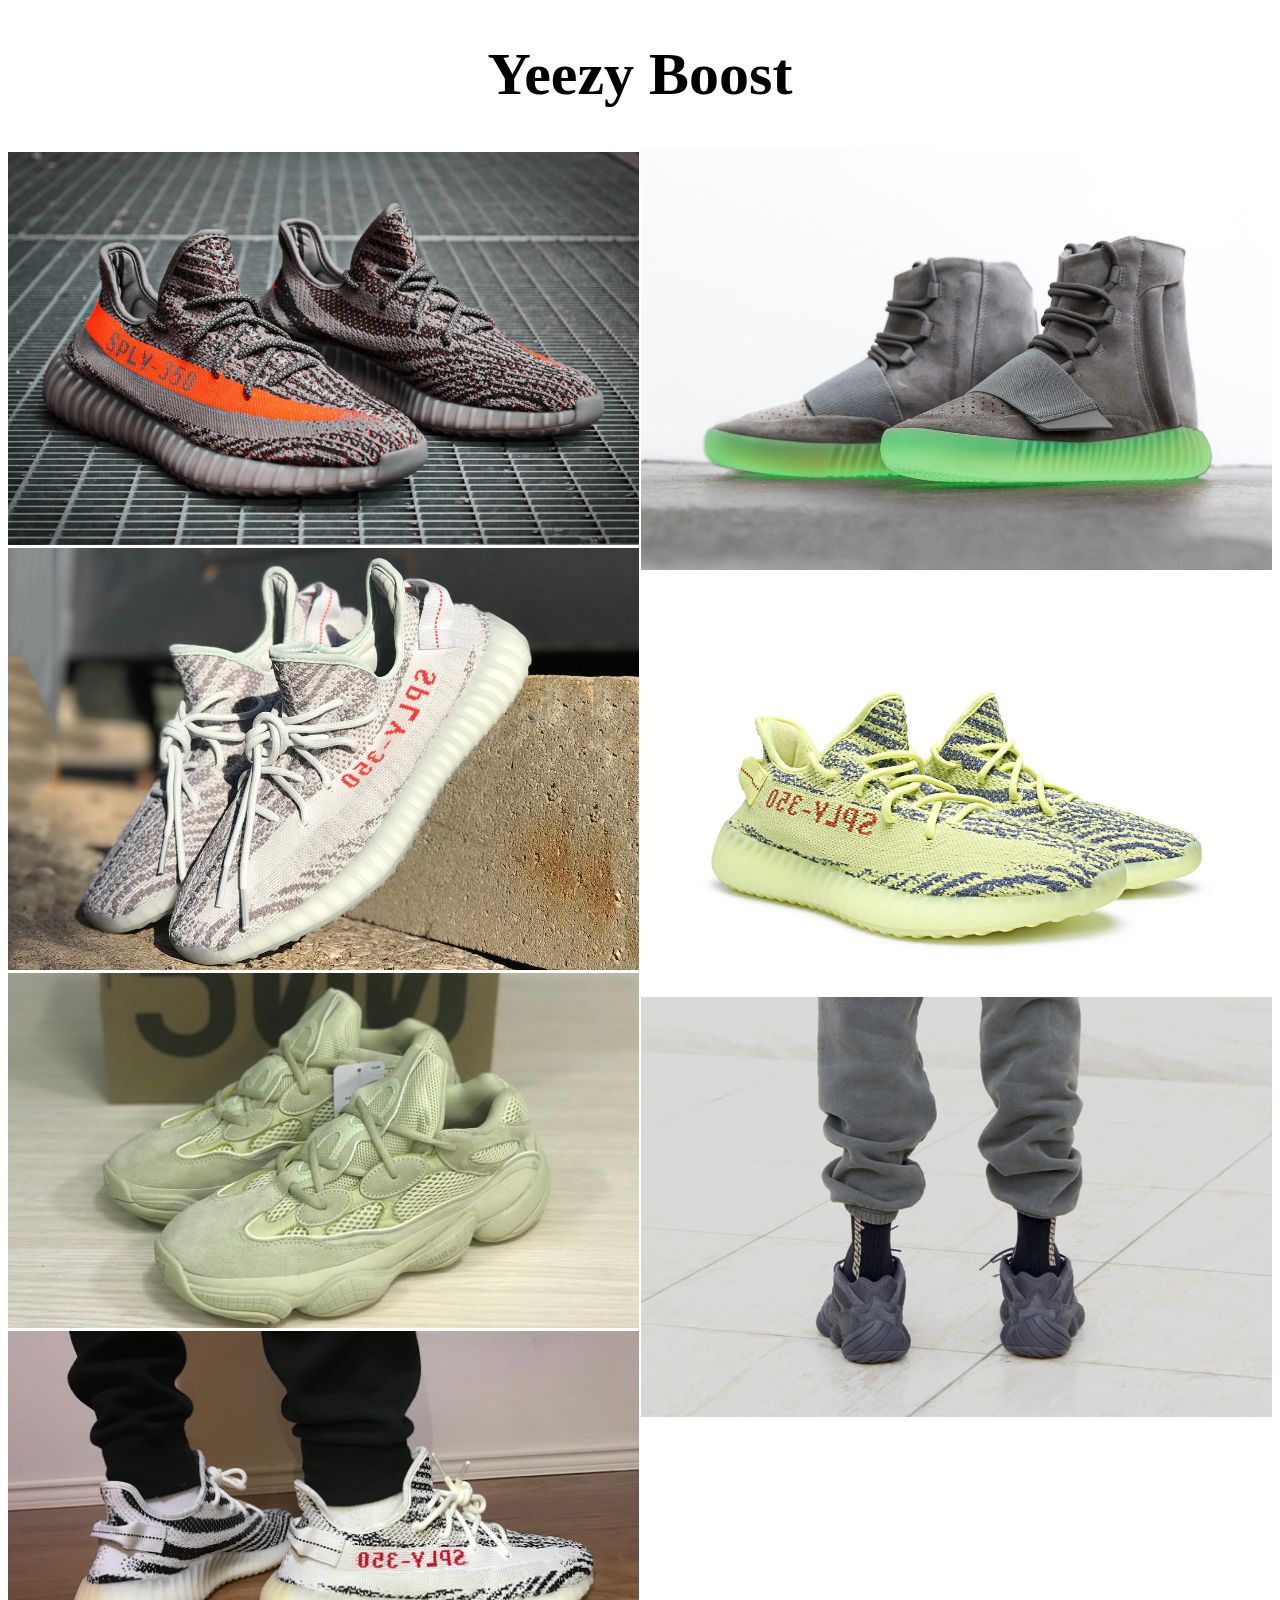
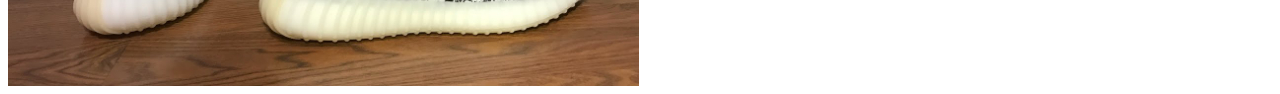
<file: gallery/index.html>
<!DOCTYPE html>
<html>
<head>
	<meta charset="utf-8">
	<title>Галеря</title>
	<style type="text/css">
		.box {
			max-width: 1000000px;
			column-gap: 2px;
			margin: auto;
			
			 columns: 2;
		}
		h1{ 
			text-align: center;
			font-size: 60px; 

		}
		
		img{
			display: block;
			margin: 3px 0;
			max-width: 100%;
		}
	</style>
</head>
<body>
	<h1>Yeezy Boost</h1>
	<div class="box">
		<img src="img/img1.jpg">
		<img src="img/img2.jpg">
		<img src="img/img3.jpg">
		<img src="img/img4.jpg">
		<img src="img/img5.jpg">
		<img src="img/img6.jpg">
		<img src="img/img7.jpg">
		
	</div>

</body>
</html>
</file>
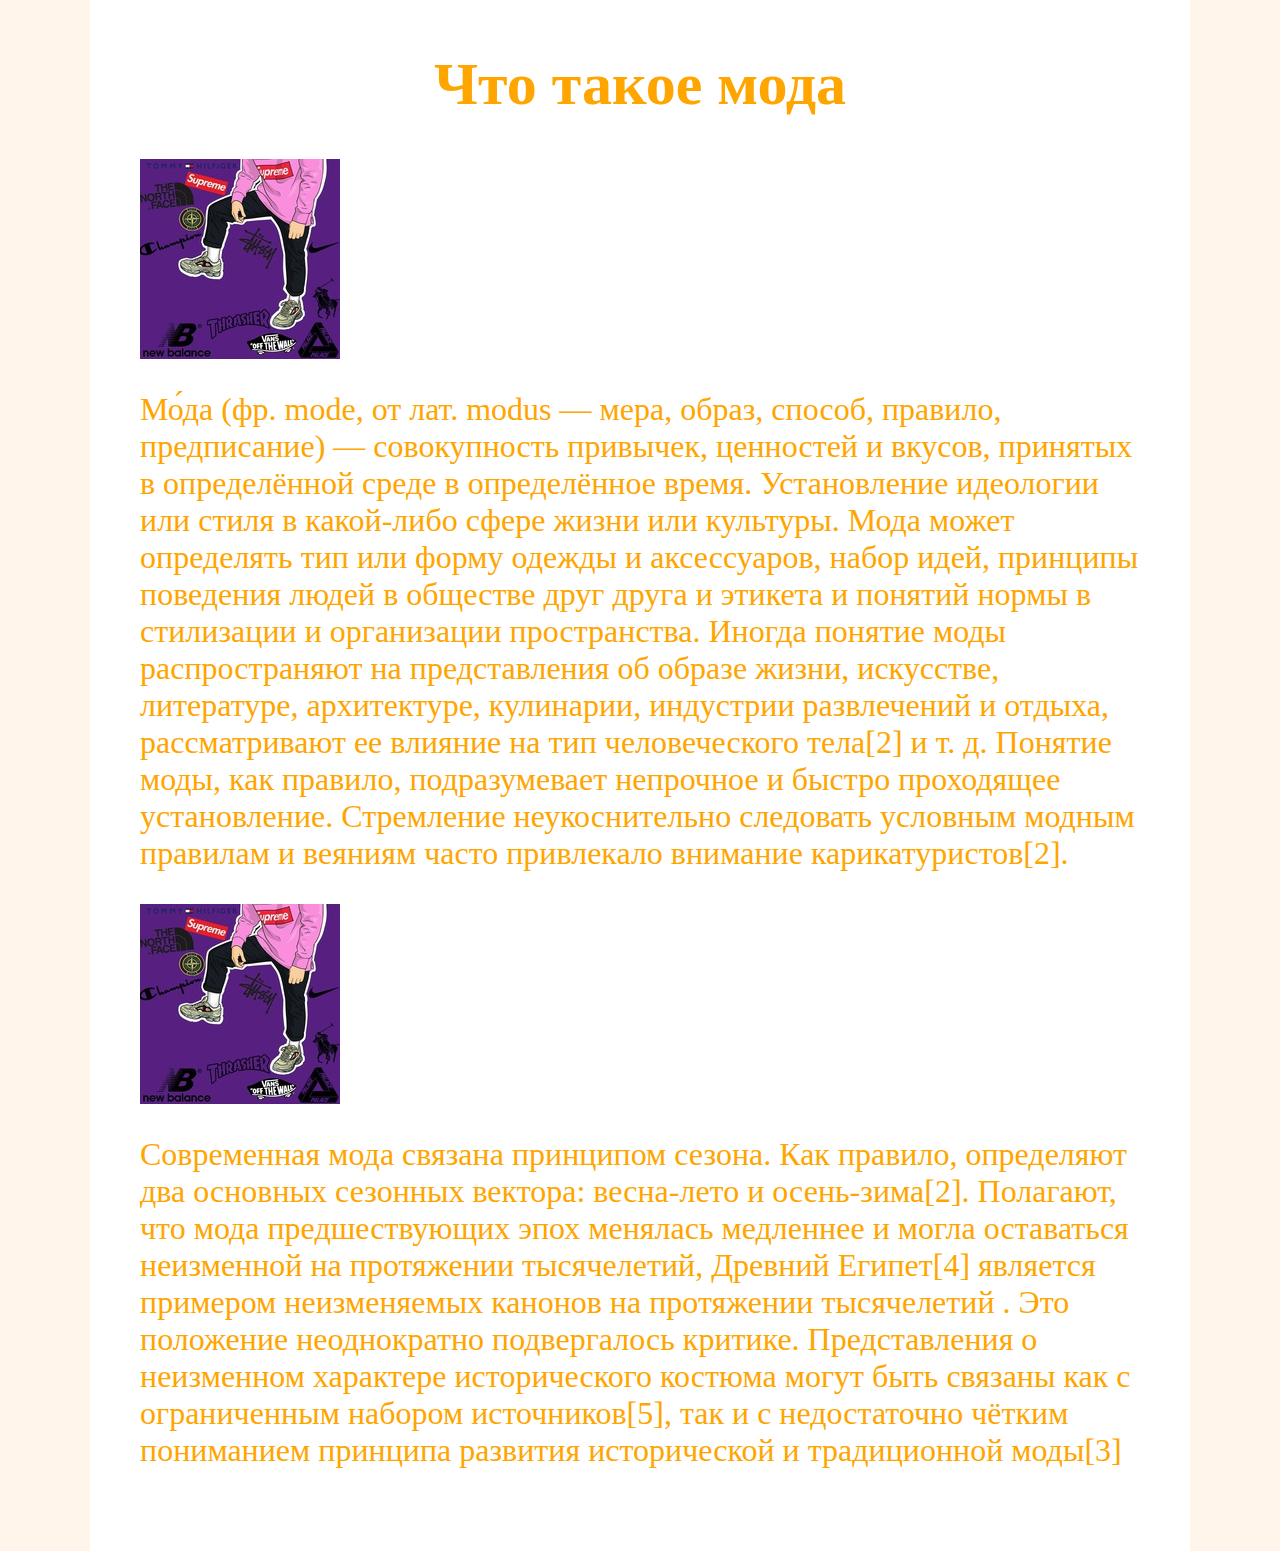
<file: citrus/page.html>
<!DOCTYPE html>
<html lang="ru">
	<head>
		<meta charset="UTF-8">
		<title>Мода</title>
		<link rel="stylesheet" href="main.css">
	</head>
	<body>
		<main>
			<h1>Что такое мода</h1>
			<img src="img1.jpg" alt="">
			<p>Мо́да (фр. mode, от лат. modus — мера, образ, способ, правило, предписание) — совокупность привычек, ценностей и вкусов, принятых в определённой среде в определённое время. Установление идеологии или стиля в какой-либо сфере жизни или культуры. Мода может определять тип или форму одежды и аксессуаров, набор идей, принципы поведения людей в обществе друг друга и этикета и понятий нормы в стилизации и организации пространства. Иногда понятие моды распространяют на представления об образе жизни, искусстве, литературе, архитектуре, кулинарии, индустрии развлечений и отдыха, рассматривают ее влияние на тип человеческого тела[2] и т. д. Понятие моды, как правило, подразумевает непрочное и быстро проходящее установление. Стремление неукоснительно следовать условным модным правилам и веяниям часто привлекало внимание карикатуристов[2].</p>
			
			
			<img src="img1.jpg" alt="топ шмот.jpeg">
			<p>Современная мода связана принципом сезона. Как правило, определяют два основных сезонных вектора: весна-лето и осень-зима[2]. Полагают, что мода предшествующих эпох менялась медленнее и могла оставаться неизменной на протяжении тысячелетий, Древний Египет[4] является примером неизменяемых канонов на протяжении тысячелетий . Это положение неоднократно подвергалось критике. Представления о неизменном характере исторического костюма могут быть связаны как с ограниченным набором источников[5], так и с недостаточно чётким пониманием принципа развития исторической и традиционной моды[3]</p>
		</main>
	</body>
</html>
</file>
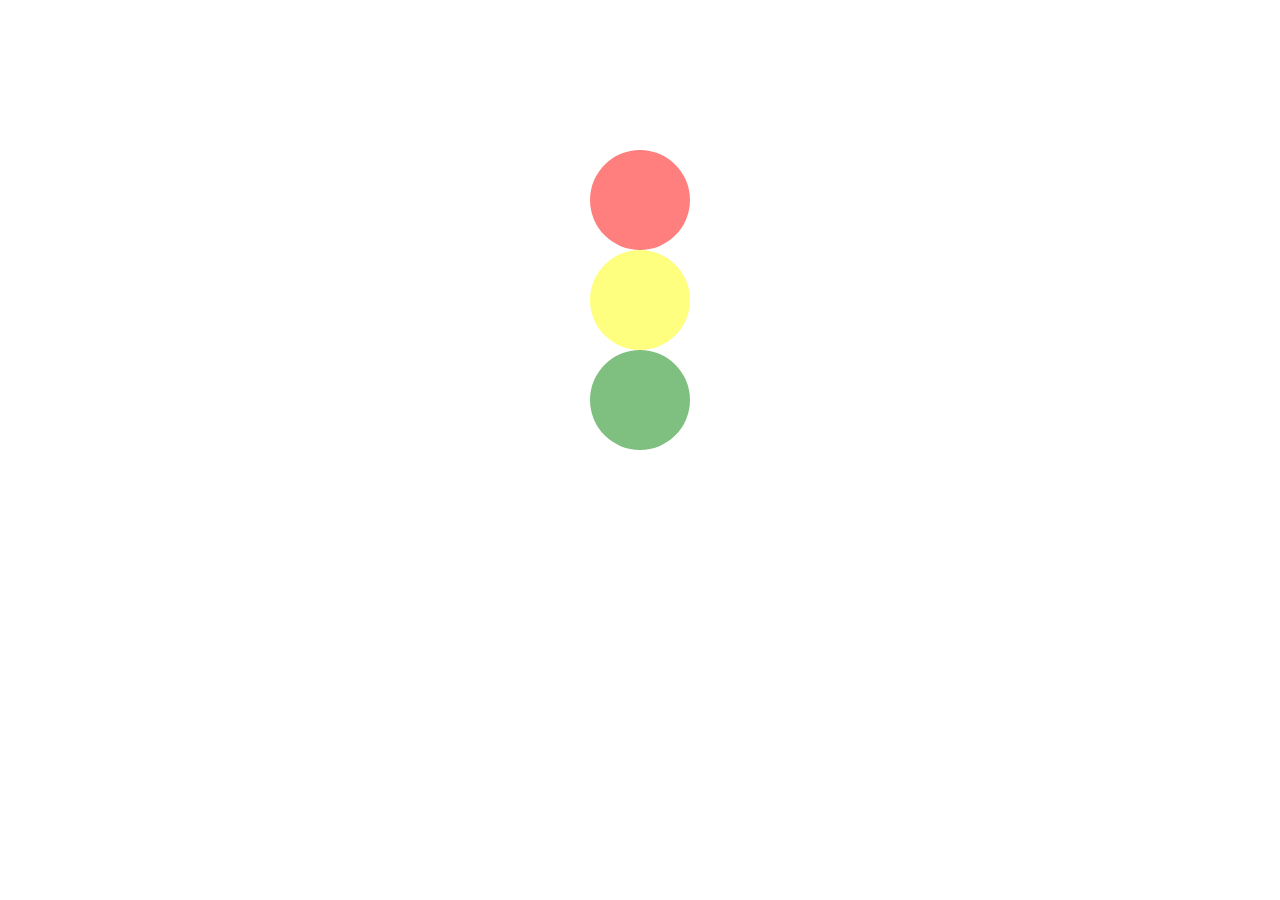
<file: gallery/svetofor.html>
<!DOCTYPEhtml>
<html>
<head>
	<title>светофор	</title>
	<meta charset="utf-8">
	<style type="text/css">
      .svetofor div{
	    	width: 100px;
	    	height: 100px;
	    	margin: auto;
            border-radius: 50%;
            opacity: 0.5;
            transition: 0.3s;
	    
	    }

	    .red {
	    	background-color: red;
	    }


	    .green {
	    	background-color: green;
	    }

	    .yellow{
	    	background-color: yellow;

	    	
	    }

	     .svetofor  {
	     	margin:auto;
	     	width: 120px;
	     	margin-top: 150px;
         }
         .svetofor div:hover {
          opacity: 1;
           border-radius: 0%;
           width: 200px;
	    	height: 200px;
         }

</style>
</head>
<body>
	<div class="svetofor">
         <div class='red'></div>
         <div class='yellow'></div>
         <div class='green'></div>
   </div>
</body>
</html>
</file>
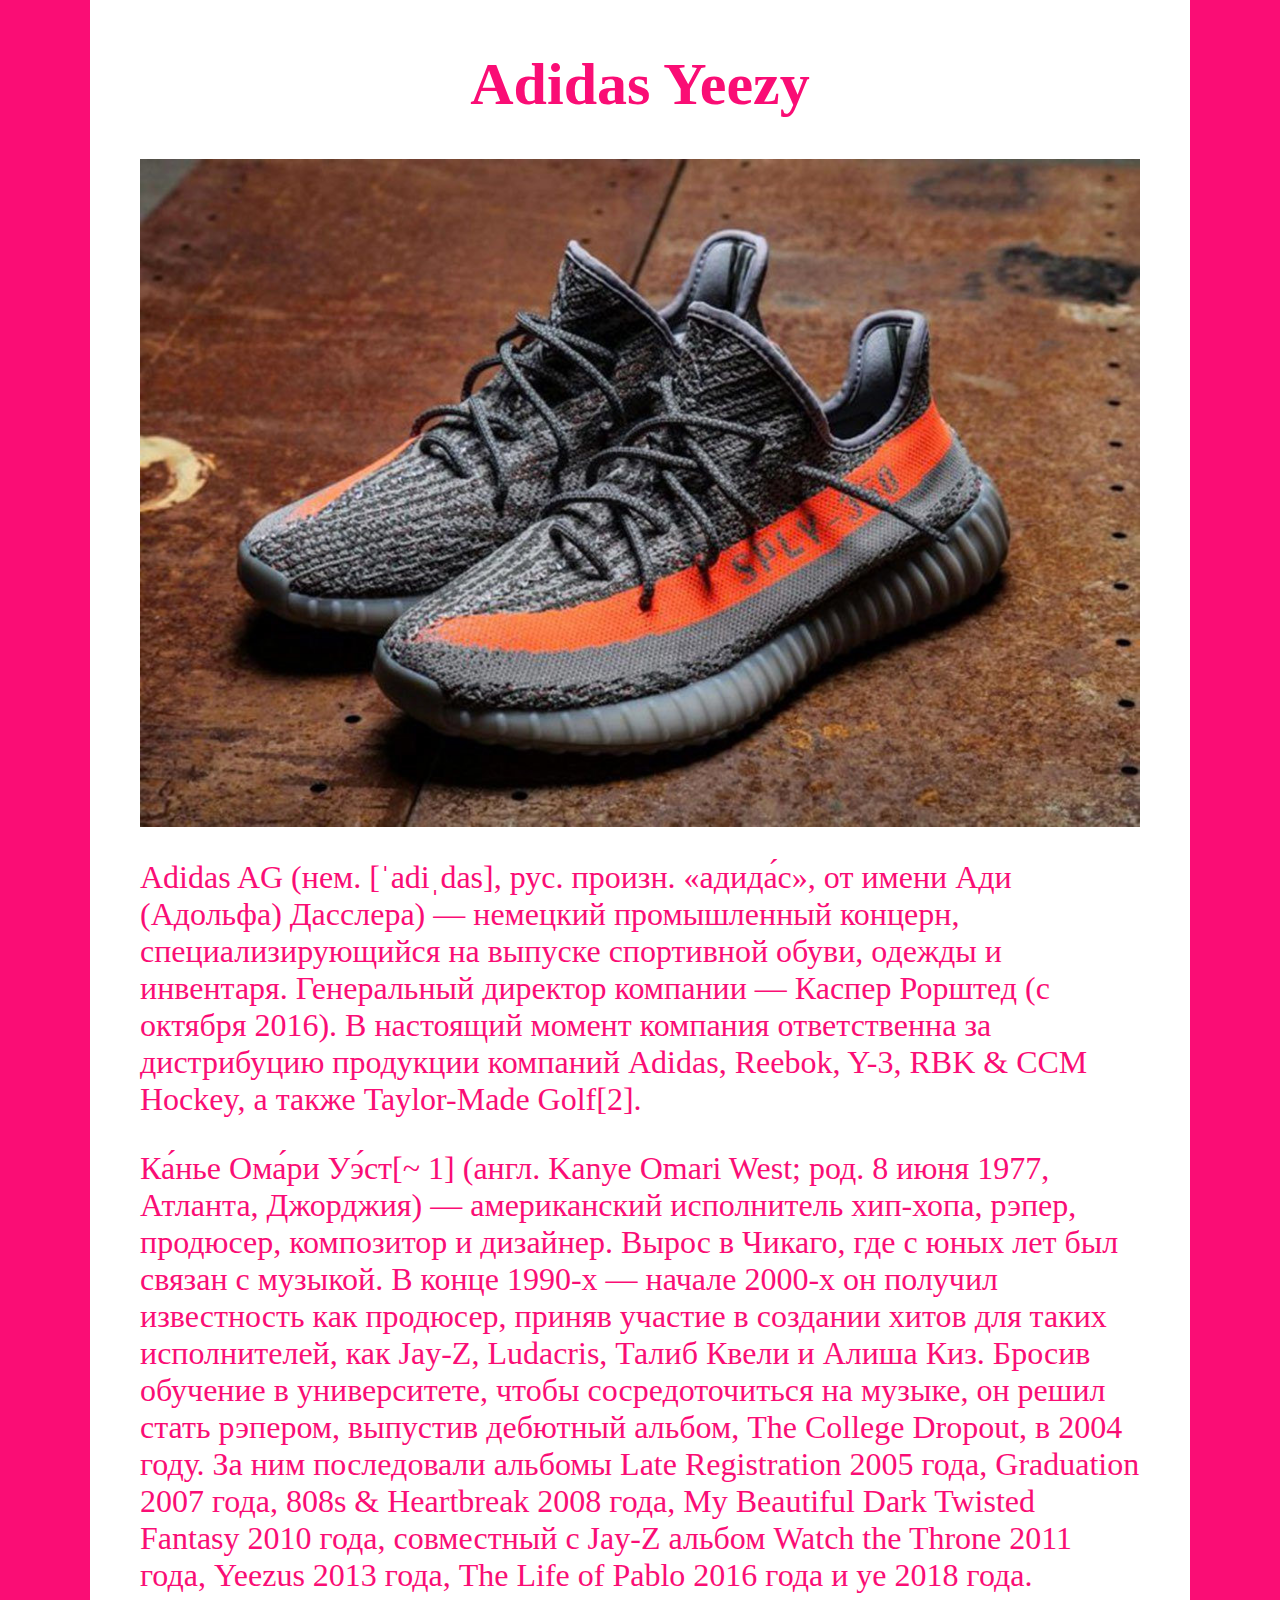
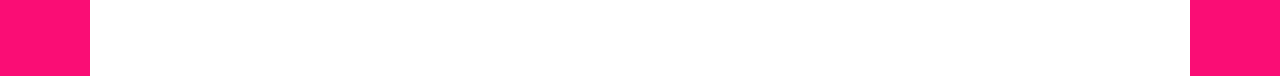
<file: site/page.html>
<!DOCTYPE html>
<html lang="ru">
	<head>
		<meta charset="UTF-8">
		<title>Мода</title>
		<link rel="stylesheet" href="main.css">
	</head>
	<body>
		<main>
			<h1>Adidas Yeezy</h1>
			<img src="img3.jpg" alt="">
			<p>Adidas AG (нем. [ˈadiˌdas], рус. произн. «адида́с», от имени Ади (Адольфа) Дасслера) — немецкий промышленный концерн, специализирующийся на выпуске спортивной обуви, одежды и инвентаря. Генеральный директор компании — Каспер Рорштед (с октября 2016). В настоящий момент компания ответственна за дистрибуцию продукции компаний Adidas, Reebok, Y-3, RBK & CCM Hockey, а также Taylor-Made Golf[2].</p>
			
			
			<p>Ка́нье Ома́ри Уэ́ст[~ 1] (англ. Kanye Omari West; род. 8 июня 1977, Атланта, Джорджия) — американский исполнитель хип-хопа, рэпер, продюсер, композитор и дизайнер. Вырос в Чикаго, где с юных лет был связан с музыкой. В конце 1990-х — начале 2000-х он получил известность как продюсер, приняв участие в создании хитов для таких исполнителей, как Jay-Z, Ludacris, Талиб Квели и Алиша Киз. Бросив обучение в университете, чтобы сосредоточиться на музыке, он решил стать рэпером, выпустив дебютный альбом, The College Dropout, в 2004 году. За ним последовали альбомы Late Registration 2005 года, Graduation 2007 года, 808s & Heartbreak 2008 года, My Beautiful Dark Twisted Fantasy 2010 года, совместный с Jay-Z альбом Watch the Throne 2011 года, Yeezus 2013 года, The Life of Pablo 2016 года и ye 2018 года. </p>
		
	</body>
</html>
</file>
<file: citrus/main.css>
p {
	/*Можно менять*/
	font-size: 32px;
	/*Можно менять*/
	color: orange;
}

main {
	/*Можно менять*/
	width: 90%;
	/*Ничего не трогаем*/
	margin: auto;
	/*Ничего не трогаем*/
	max-width: 1000px;
	/*Ничего не трогаем*/
	background-color: #fff;
	/*Ничего не трогаем*/
	padding: 50px;
}

body {
	/*Можно менять*/
	background-color: #fff5ea; 
	/*Ничего не трогаем*/
	margin: 0;
}

img {
	/*Ничего не трогаем*/
	display: block;
	/*Ничего не трогаем*/
	max-width: 100%;
}

h1 {
	/*Можно менять*/
	font-size: 60px;
	/*Можно менять*/
	color: orange;
	/*Ничего не трогаем*/
	text-align: center;
	/*Ничего не трогаем*/
	margin-top: 0;
}
</file>
<file: site/main.css>
p {
	/*Можно менять*/
	font-size: 32px;
	/*Можно менять*/
	color: rgb(250, 13, 117);
}

main {
	/*Можно менять*/
	width: 90%;
	/*Ничего не трогаем*/
	margin: auto;
	/*Ничего не трогаем*/
	max-width: 1000px;
	/*Ничего не трогаем*/
	background-color: #fff;
	/*Ничего не трогаем*/
	padding: 50px;
}

body {
	/*Можно менять*/
	background-color: rgb(250, 13, 117);
	/*Ничего не трогаем*/
	margin: 0;
}

img {
	/*Ничего не трогаем*/
	display: block;
	/*Ничего не трогаем*/
	max-width: 100%;
}

h1 {
	/*Можно менять*/
	font-size: 60px;
	/*Можно менять*/
	color: rgb(250, 13, 117);
	/*Ничего не трогаем*/
	text-align: center;
	/*Ничего не трогаем*/
	margin-top: 0;
}
</file>
